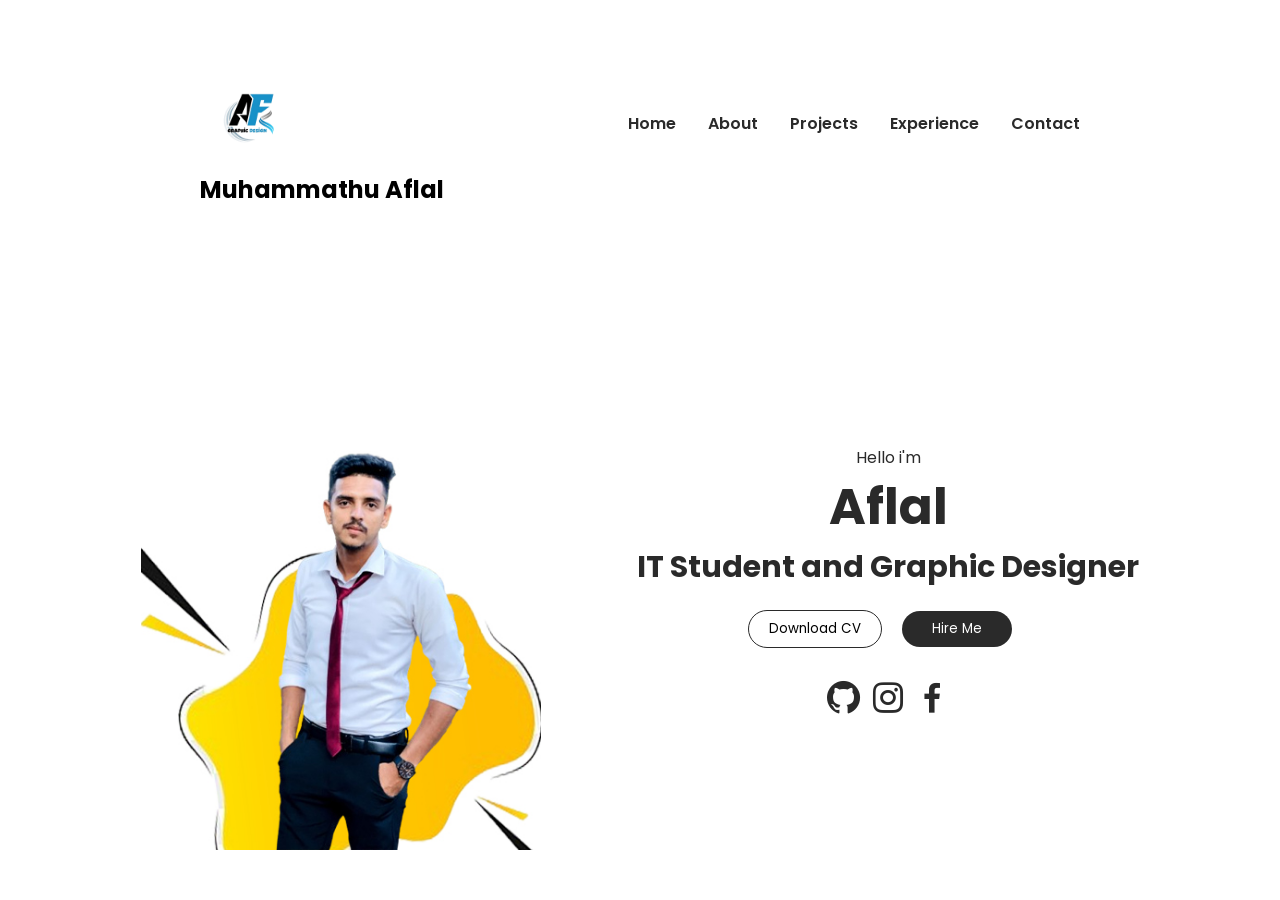
<file: index.html>
<!DOCTYPE html>
<html lang="en">

<head>
    <meta charset="UTF-8">
    <meta name="viewport" content="width=device-width, initial-scale=1.0">
    <title>myportfolio</title>
    <link rel="stylesheet" href="style.css">

    <!-- Boxicons CSS -->
    <link href='https://unpkg.com/boxicons@2.1.4/css/boxicons.min.css' rel='stylesheet'>
</head>

<body onload="document.body.style.opacity='1'">
    <div class="hero">
        <div class="nav">
            <div class="logo">
                <br>
                <img src="img/logo.png" widh="100px" height="100px">
                <h2>Muhammathu Aflal</h2>
            </div>
            <br>
           
            <div class="link">
                <ul>
                    <li><a href="home.html" class="active">Home</a></li>
                    <li><a href="about.html">About</a></li>
                    <li><a href="my projects.html">Projects</a></li>
                    <li><a href="experience.html">Experience</a></li>
                    <li><a href="contact.html">Contact</a></li>
                </ul>
                
            </div>
        </div>

        <div class="main">
            <img src="img/mine.jpg" alt="men" class="men">
            
            <div class="main-detil">
                <p>Hello i'm
                <h1>Aflal</h1>
                <h4>IT Student and Graphic Designer</h4></p>

                <div class="btn">
                    <a href="img/aflalcv.pdf" download> <button type="submit">Download CV</button></a>
                    <a href="https://wa.me/94775571573?text=Tell%20Me%20What%20You%20Need...!"><button type="submit" class="btn-2">Hire Me</button></a>
                </div>

                <div class="social">
                    <a href="https://github.com/AflalMohamed"><i class='bx bxl-github'> </i></a>
                    <a href="https://www.instagram.com/itz_aflal?igsh=cnIwaTkwbnN3cTgx"><i class='bx bxl-instagram'></i></a>
                    <a href="https://www.facebook.com/profile.php?id=100076423224481&mibextid=ZbWKwL"> <i class='bx bxl-facebook'> </i></a>
                </div>
            </div>
        </div>
       
    </div>
</body>

</html>
</file>
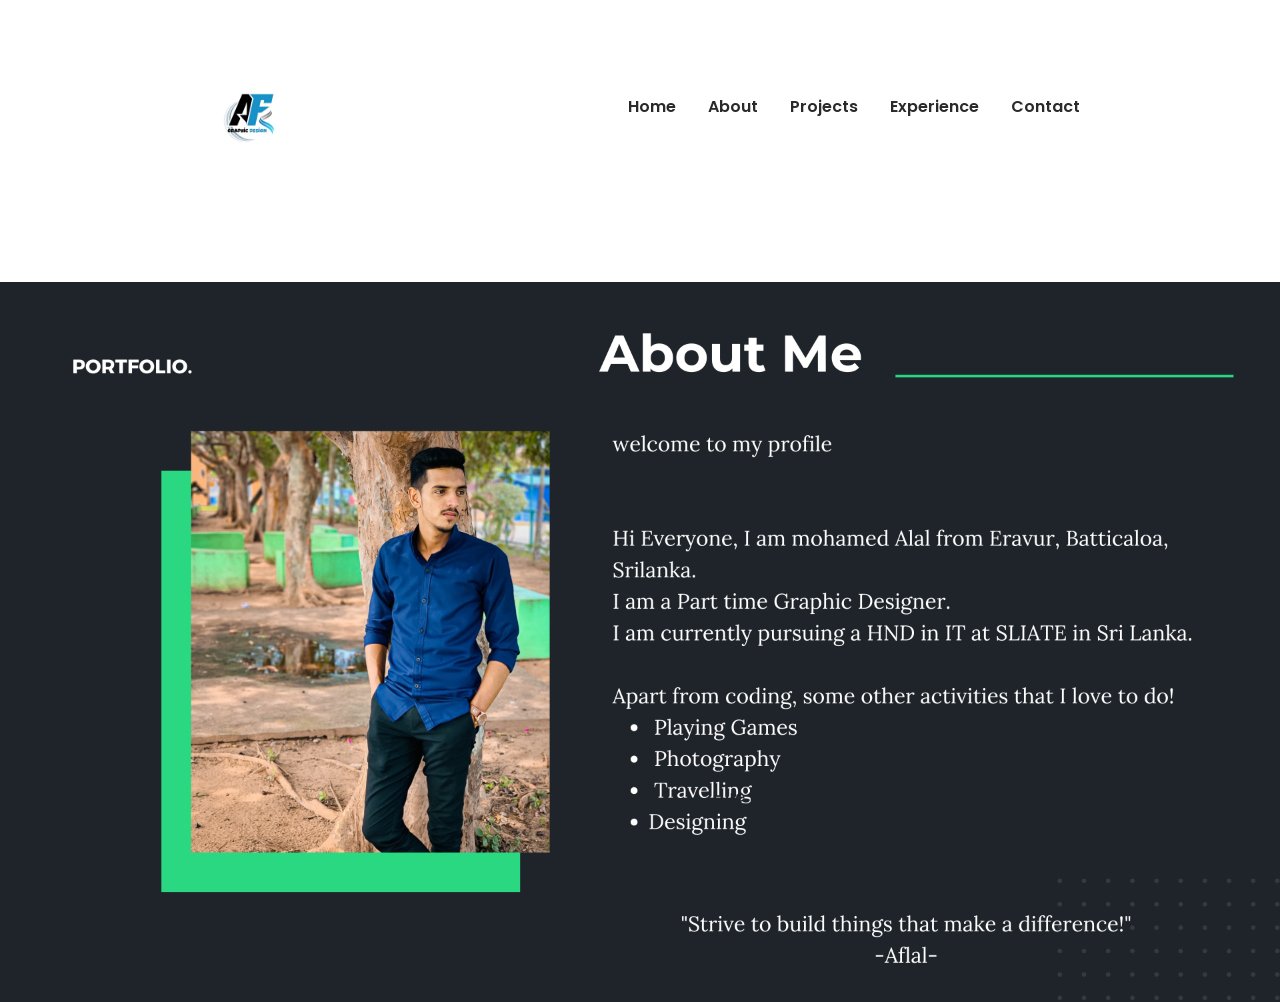
<file: about.html>
<!DOCTYPE html>
<html lang="en">

<head>
    <meta charset="UTF-8">
    <meta name="viewport" content="width=device-width, initial-scale=1.0">
    <title>myportfolio</title>
    <link rel="stylesheet" href="style.css">

    <!-- Boxicons CSS -->
    <link href='https://unpkg.com/boxicons@2.1.4/css/boxicons.min.css' rel='stylesheet'>
</head>

<body onload="document.body.style.opacity='1'">
    <div class="hero">
        <div class="nav">
            <div class="logo">
                <br>
                <img src="img/logo.png" widh="100px" height="100px">
                
            </div>
            <div class="link">
                <ul>
                    <li><a href="home.html" class="active">Home</a></li>
                    <li><a href="#">About</a></li>
                    <li><a href="my projects.html">Projects</a></li>
                    <li><a href="experience.html">Experience</a></li>
                    <li><a href="contact.html">Contact</a></li>
                </ul>
            </div>
        </div>
        <div class="main">
            <img src="img/about.jpg" width="100%" height="100%">
            </div>
</file>
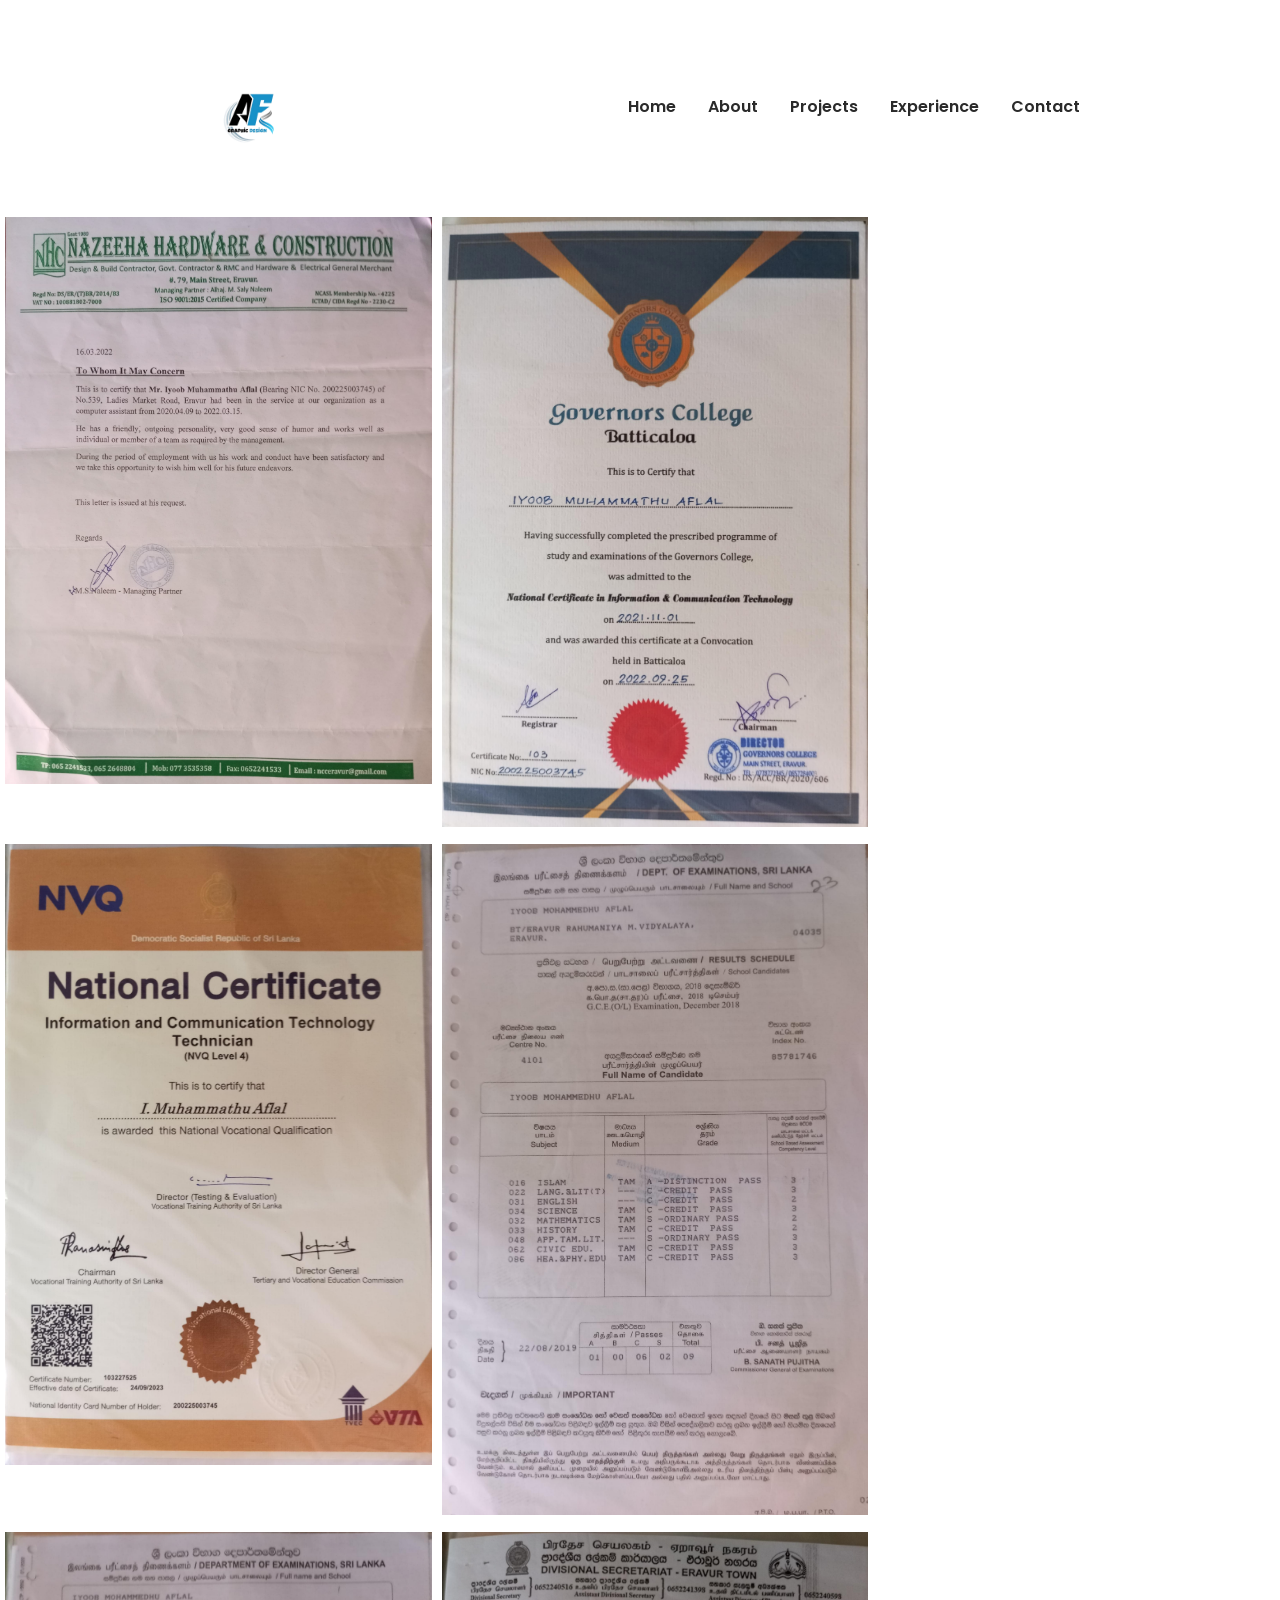
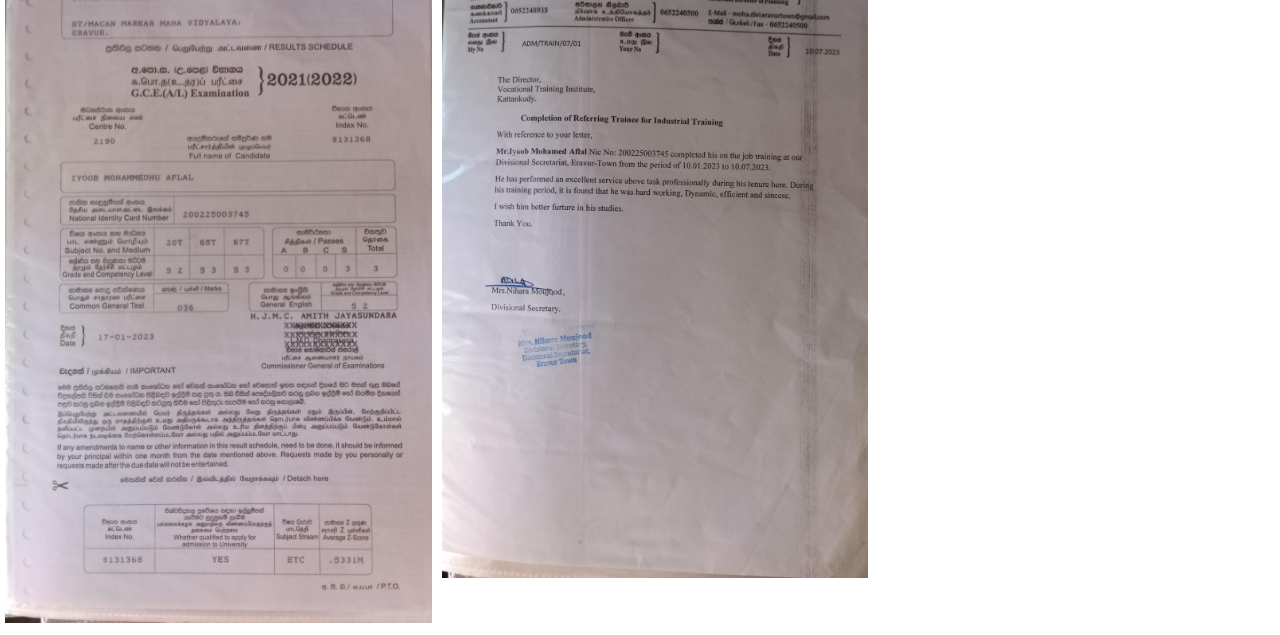
<file: certificate.html>
<!DOCTYPE html>
<html lang="en">

<head>
    <meta charset="UTF-8">
    <meta name="viewport" content="width=device-width, initial-scale=1">
    <title>myportfolio</title>
    <link rel="stylesheet" href="style.css">

    <!-- Boxicons CSS -->
    <link href='https://unpkg.com/boxicons@2.1.4/css/boxicons.min.css' rel='stylesheet'>
</head>

<body onload="document.body.style.opacity='1'">
    <div class="hero">
        <div class="nav">
            <div class="logo">
                <br>
                <img src="img/logo.png" widh="100px" height="100px">
                
            </div>
            <div class="link">
                <ul>
                    <li><a href="home.html" class="active">Home</a></li>
                    <li><a href="about.html" >About</a></li>
                    <li><a href="#">Projects</a></li>
                    <li><a href="experience.html">Experience</a></li>
                    <li><a href="contact.html">Contact</a></li>
                </ul>
            </div>
        </div>
        <body>
            <div class="row">
                <div class="column">
      <img src="certificates/IMG-20240812-WA0002.jpg" alt="error" width="100%">
    </div>
      <div class="column">
      <img src="certificates/IMG-20240812-WA0003.jpg" alt="error" width="100%">
    </div>
    <div class="column">
      <img src="certificates/IMG-20240812-WA0004.jpg" alt="error" width="100%">
    </div>
    <div class="column">
      <img src="certificates/IMG-20240812-WA0005.jpg" alt="error" width="100%">
    </div>
    <div class="column">
      <img src="certificates/IMG-20240812-WA0006.jpg" alt="error" width="100%">
    </div>
    <div class="column">
      <img src="certificates/IMG-20240812-WA0008.jpg" alt="error" width="100%">
    </div>
    </div>
</file>
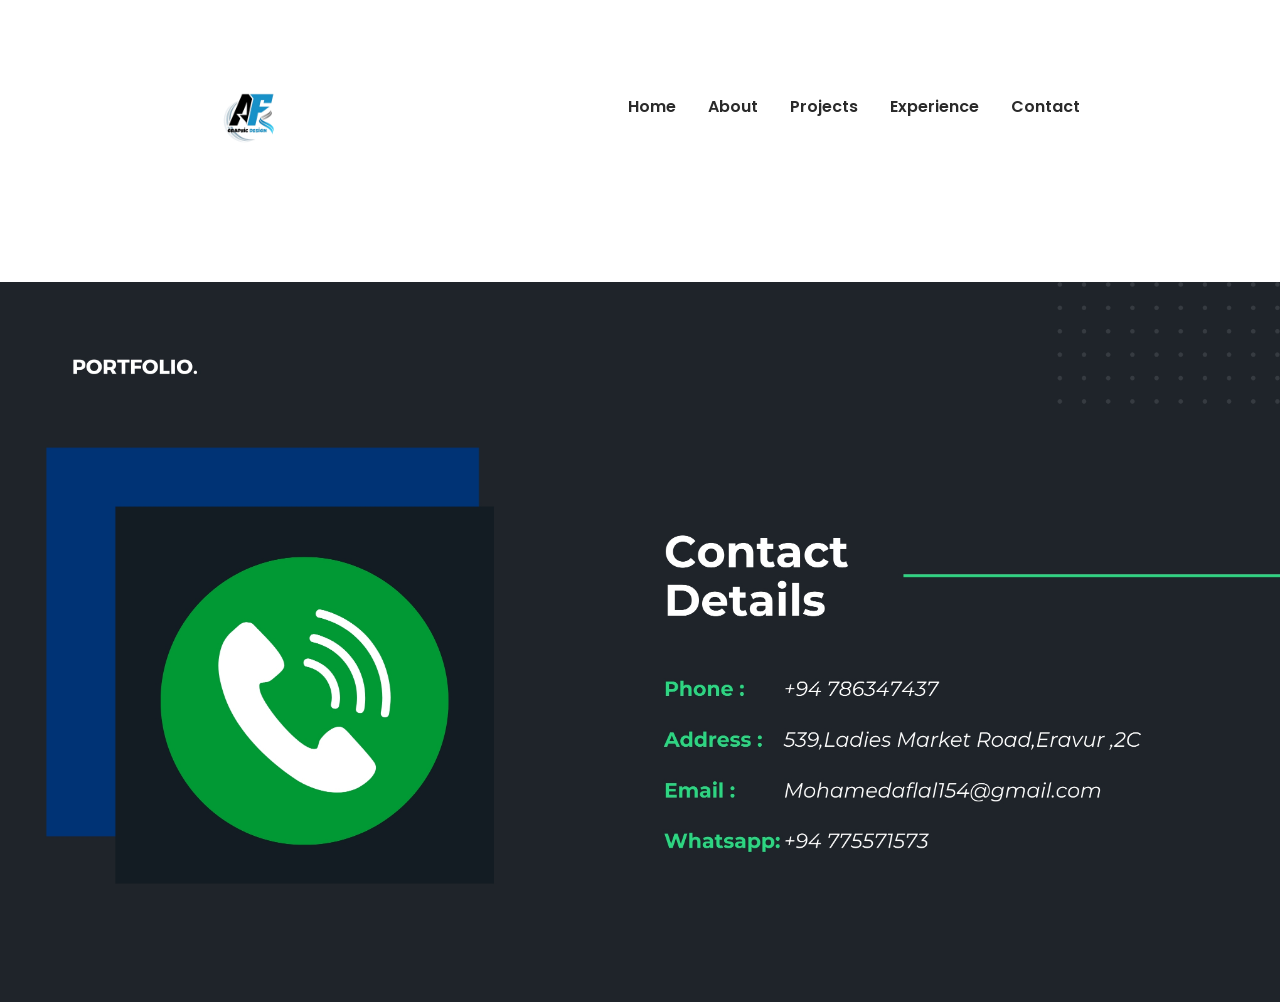
<file: contact.html>
<!DOCTYPE html>
<html lang="en">

<head>
    <meta charset="UTF-8">
    <meta name="viewport" content="width=device-width, initial-scale=1.0">
    <title>myportfolio</title>
    <link rel="stylesheet" href="style.css">

    <!-- Boxicons CSS -->
    <link href='https://unpkg.com/boxicons@2.1.4/css/boxicons.min.css' rel='stylesheet'>
</head>

<body onload="document.body.style.opacity='1'">
    <div class="hero">
        <div class="nav">
            <div class="logo">
                <br>
                <img src="img/logo.png" widh="100px" height="100px">
                
            </div>
            <div class="link">
                <ul>
                    <li><a href="home.html" class="active">Home</a></li>
                    <li><a href="about.html">About</a></li>
                    <li><a href="my projects.html">Projects</a></li>
                    <li><a href="experience.html">Experience</a></li>
                    <li><a href="#">Contact</a></li>
                </ul>
            </div>
        </div>
        <div class="main">
            <img src="img/contact.jpg" width="100%" height="100%">
            </div>
</file>
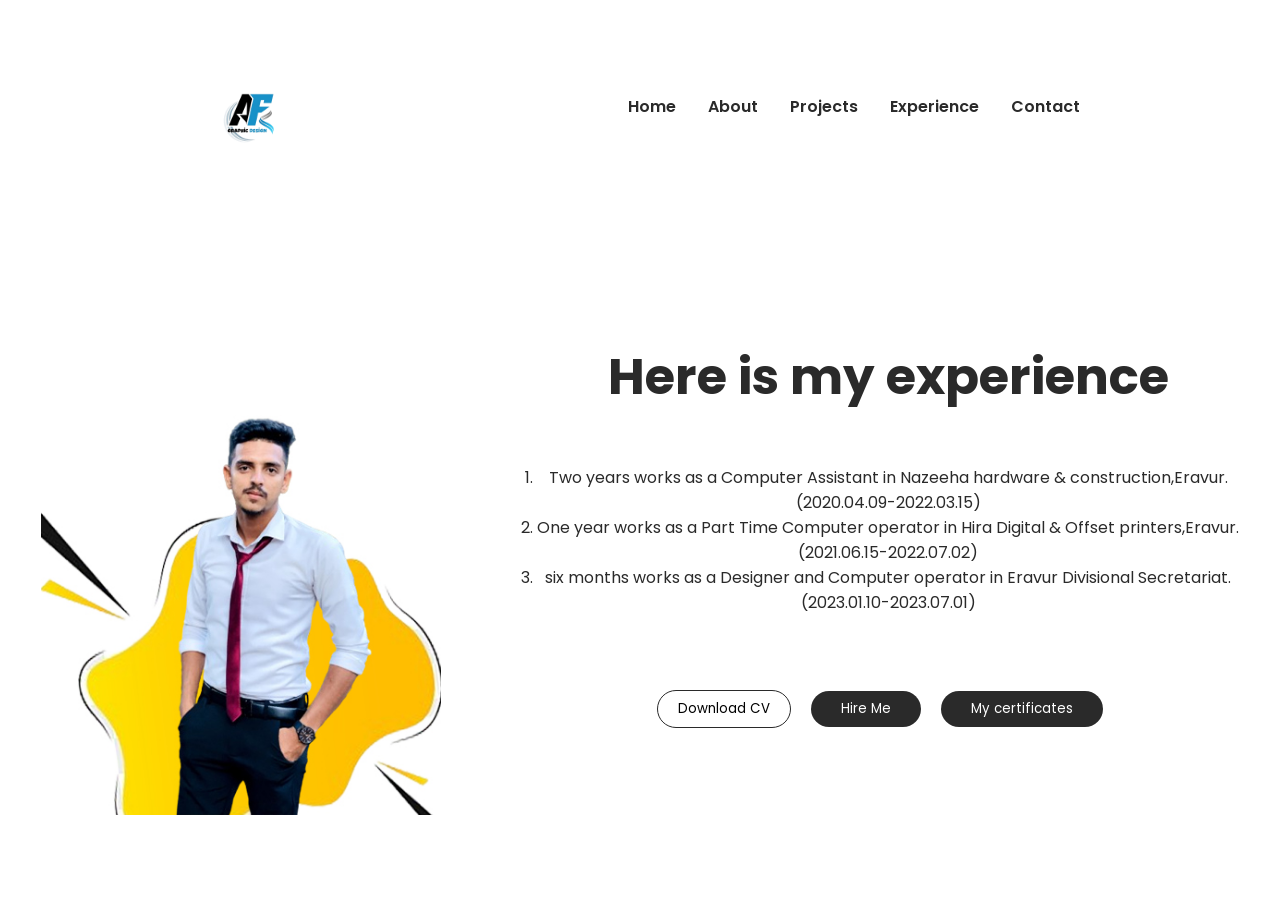
<file: experience.html>
<!DOCTYPE html>
<html lang="en">

<head>
    <meta charset="UTF-8">
    <meta name="viewport" content="width=device-width, initial-scale=1.0">
    <title>myportfolio</title>
    <link rel="stylesheet" href="style.css">

    <!-- Boxicons CSS -->
    <link href='https://unpkg.com/boxicons@2.1.4/css/boxicons.min.css' rel='stylesheet'>
</head>

<body onload="document.body.style.opacity='1'">
    
    <div class="hero">
        <div class="nav">
            <div class="logo">
                <br>
                <img src="img/logo.png" widh="100px" height="100px">
               
            </div>
            <div class="link">
                <ul>
                    <li><a href="home.html" class="active">Home</a></li>
                    <li><a href="about.html">About</a></li>
                    <li><a href="my projects.html">Projects</a></li>
                    <li><a href="#">Experience</a></li>
                    <li><a href="contact.html">Contact</a></li>
                </ul>
            </div>
        </div>

        <div class="main">
            <img src="img/mine.jpg" alt="men" class="men">
            <div class="main-detil">
                <p><h1>Here is my experience</h1></p>
                <br>
                <br>
                <ol>

              <li>  Two years  works as a Computer Assistant in Nazeeha hardware & construction,Eravur.<BR>(2020.04.09-2022.03.15)<BR></li>
              <li> One year  works as a Part Time Computer operator in Hira Digital & Offset printers,Eravur.<br>(2021.06.15-2022.07.02)<br> </li>
              <li> six months works as a Designer and Computer operator in Eravur Divisional Secretariat.<br>(2023.01.10-2023.07.01)<br></li>
            </ol>
            <br>
            <br>
            <br>
                <div class="btn">
                    <a href="img/aflalcv.pdf" download> <button type="submit">Download CV</button></a>
                    <a href="https://wa.me/94775571573?text=Tell%20Me%20What%20You%20Need...!"><button type="submit" class="btn-2">Hire Me</button></a>
                    <a href="certificate.html"><button type="submit" class="btn-2">My certificates</button></a>
                </div>

                
        </div>
       
    </div>
</body>

</html>
</file>
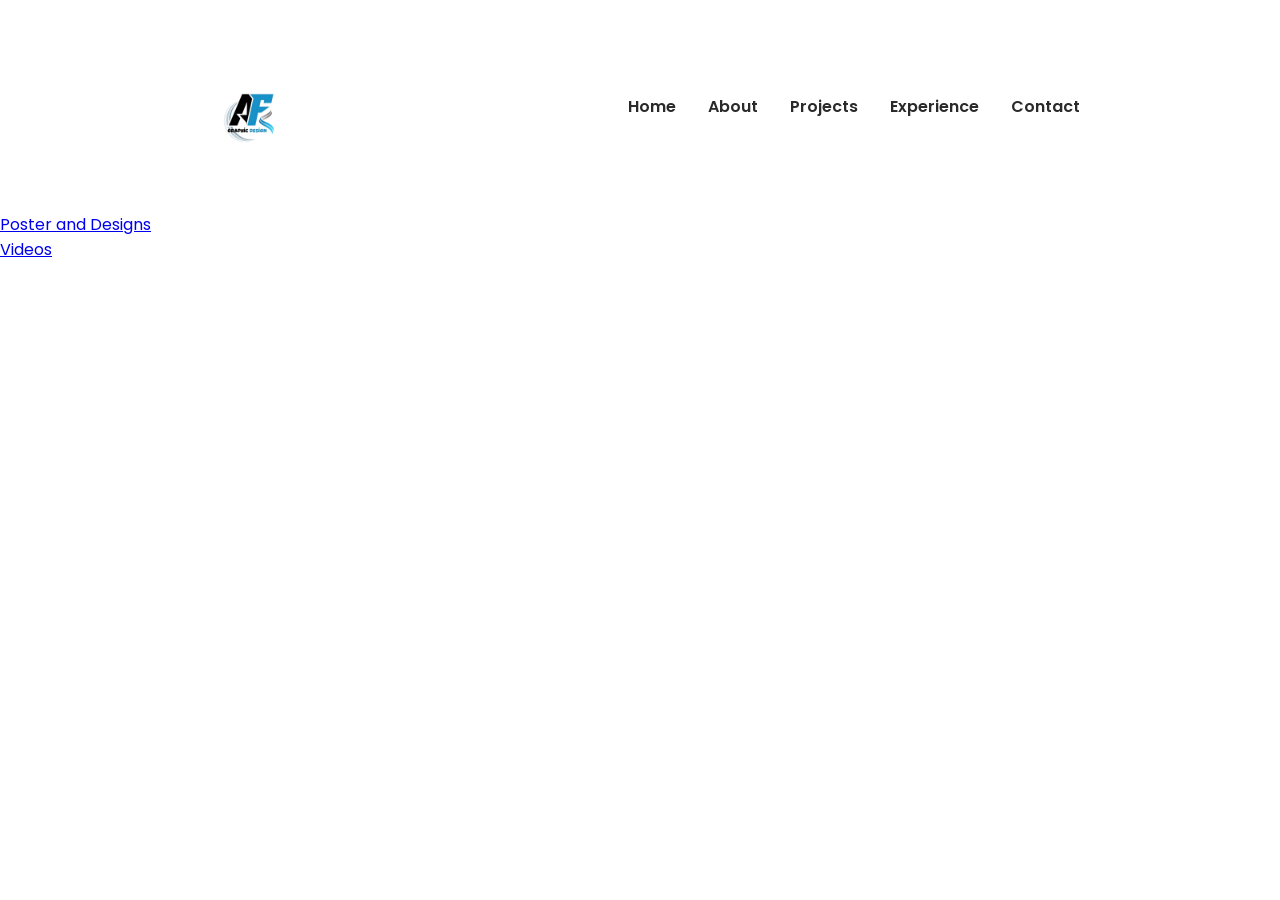
<file: my projects.html>
<!DOCTYPE html>
<html lang="en">

<head>
    <meta charset="UTF-8">
    <meta name="viewport" content="width=device-width, initial-scale=1.0">
    <title>myportfolio</title>
    <link rel="stylesheet" href="style.css">

    <!-- Boxicons CSS -->
    <link href='https://unpkg.com/boxicons@2.1.4/css/boxicons.min.css' rel='stylesheet'>
</head>

<body onload="document.body.style.opacity='1'">
    <div class="hero">
        <div class="nav">
            <div class="logo">
                <br>
                <img src="img/logo.png" widh="100px" height="100px">
                
            </div>
            <div class="link">
                <ul>
                    <li><a href="home.html" class="active">Home</a></li>
                    <li><a href="about.html" >About</a></li>
                    <li><a href="#">Projects</a></li>
                    <li><a href="experience.html">Experience</a></li>
                    <li><a href="contact.html">Contact</a></li>
                </ul>
            </div>
        </div>
        <body>
            
       <ul style="list-style-type: square;;">
           <li><A href="Designs.html">Poster and Designs</A></li> 
           <li><a href="C:\Users\Aflal\Desktop\myport\My Projects\Videos">Videos</a></li>
        </ul>
    
        </body>
</file>
<file: style.css>
@import url('https://fonts.googleapis.com/css2?family=Poppins:wght@200;300;500;600;700;900&display=swap');

* {
    margin: 0;
    padding: 0;
    font-family: 'Poppins', sans-serif;
}

body {
    opacity: 0;
    transition: opacity 3s;
    
}

.hero {
    width: 100%;
    height: 100vh;

}

.nav {
    display: flex;
    justify-content: space-between;
    align-items: center;
    padding: 40px 200px;
}

.nav .link ul {
    display: flex;
    align-items: center;
    justify-content: center;
    gap: 2rem;
    list-style: none;
}

.nav .link ul a {
    text-decoration: none;
    color: #2a2a2a;
    font-weight: 600;
    transition: all 2000ms ease-in-out;
}

ul a .active {
    color: #f4637b;
}

.nav .link ul a:hover {
    color: #f4637b;
}

.main {
    display: flex;
    align-items: center;
    justify-content: center;
    gap: 6rem;
    margin-top: 70px;

}

.main .men {
    width: 400px;
    transition: all 2000ms ease;
    cursor: pointer;
}

.main .men:hover{
    transform: scale(1.3);
}

.main .main-detil {
    text-align: center;
    color: #2a2a2a;
}

.main .main-detil h1 {
    font-size: 50px;

}

.main .main-detil h4 {
    font-size: 30px;
    margin-bottom: 20px;
}

.main .btn button {
    padding: 8px 20px;
    background: transparent;
    border-radius: 30px;
    border: 1px solid #2a2a2a;
    margin-right: 1rem;
    margin-bottom: 30px;
    cursor: pointer;
}

.main .btn .btn-2 {
    padding: 8px 30px;
    background: #2a2a2a;
    color: #fff;
    border: none;
    outline: none;
    transition: all 2000ms ease-in-out;

}

.main .btn .btn-2:hover {
    background: #f4637b;
    transform: scale(1.1);
}

.social i {
    color: #2a2a2a;
    font-size: 40px;
    margin: 0px 0px;
    transition: all 2000ms ease-in-out;
    cursor: pointer;
}

.social i:hover {
    color: #f4637b;
}

.sub-btn a{
    position: absolute;
    bottom: 60px;
    right: 50px;
    padding: 10px 20px;
    background: red;
    color: #fff;
    font-size: 20px;
    text-decoration: none;
    border-radius: 6px;
}

.row{
    box-sizing: border-box;
}
.column {
    float: left;
    width: 33.33%;
    padding: 5px;

}

.row::After {
    content:"";
    display: table;
    clear: both;

}
</file>
